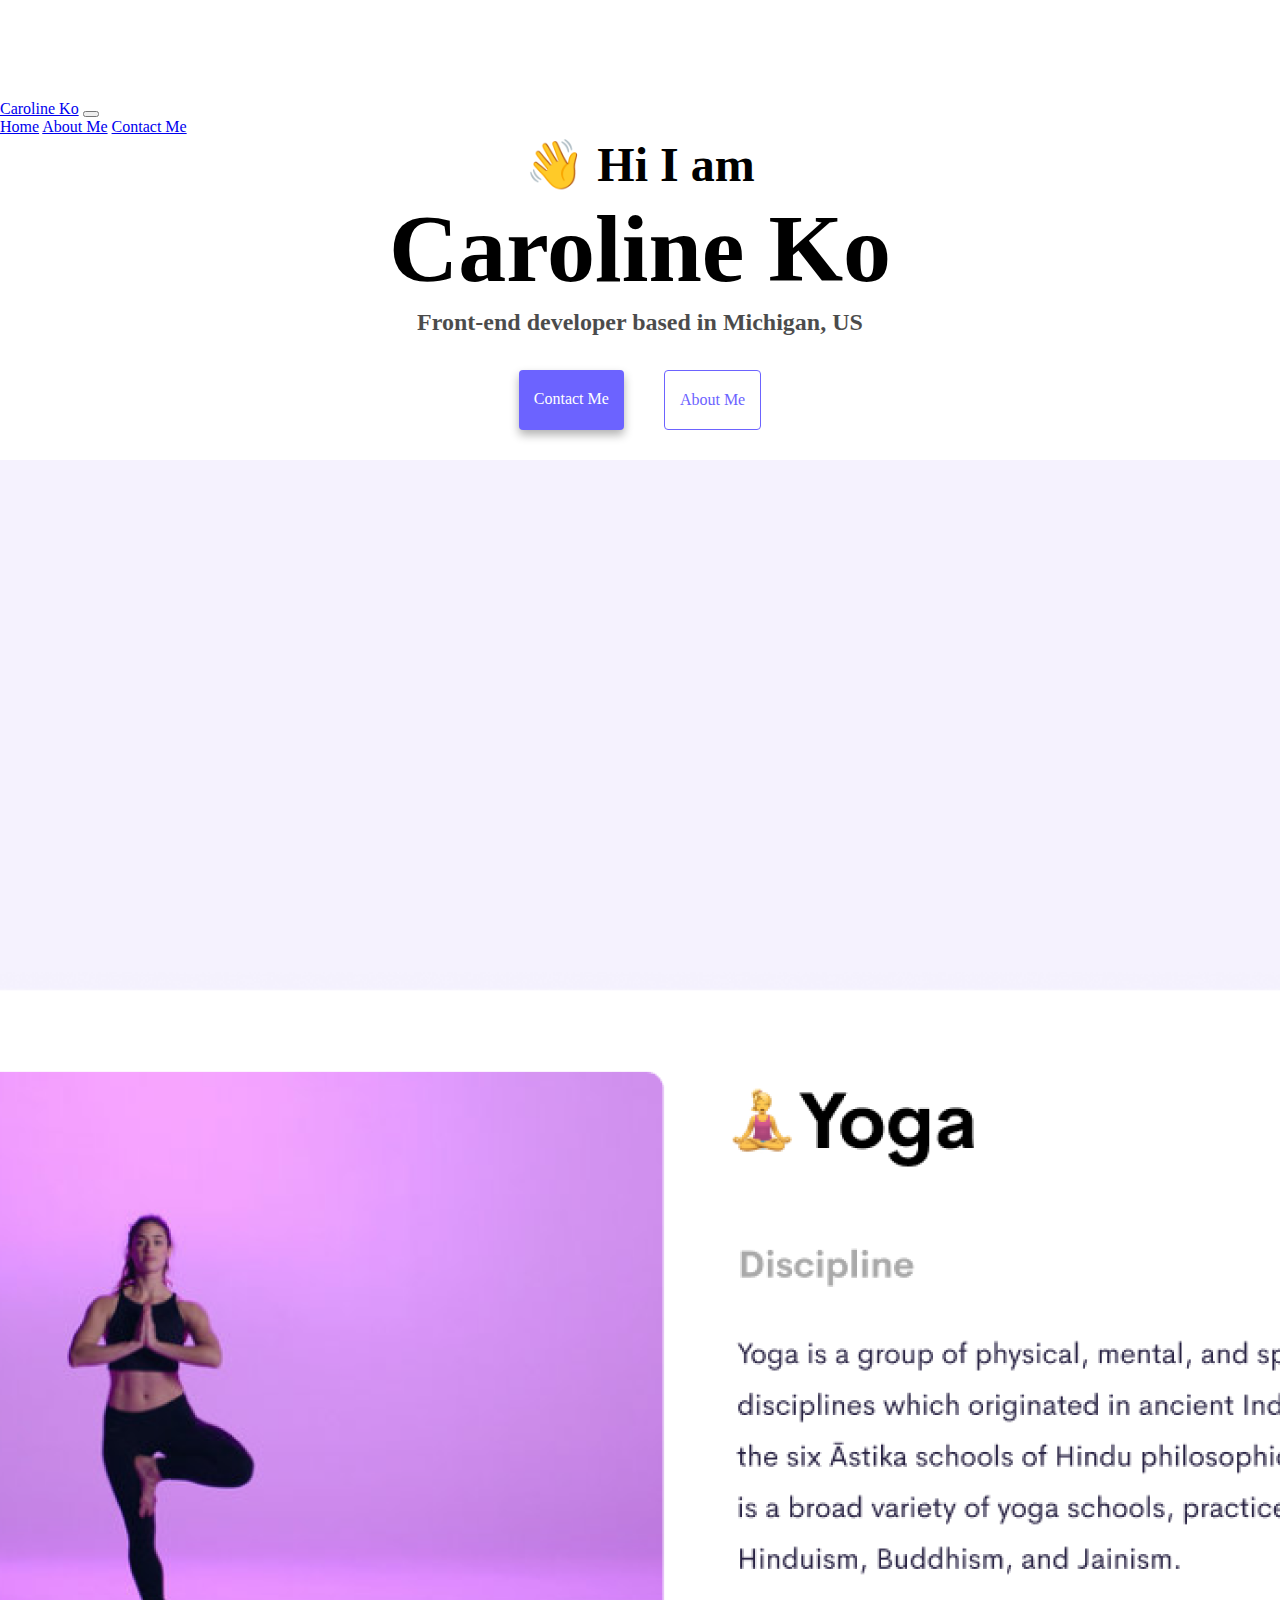
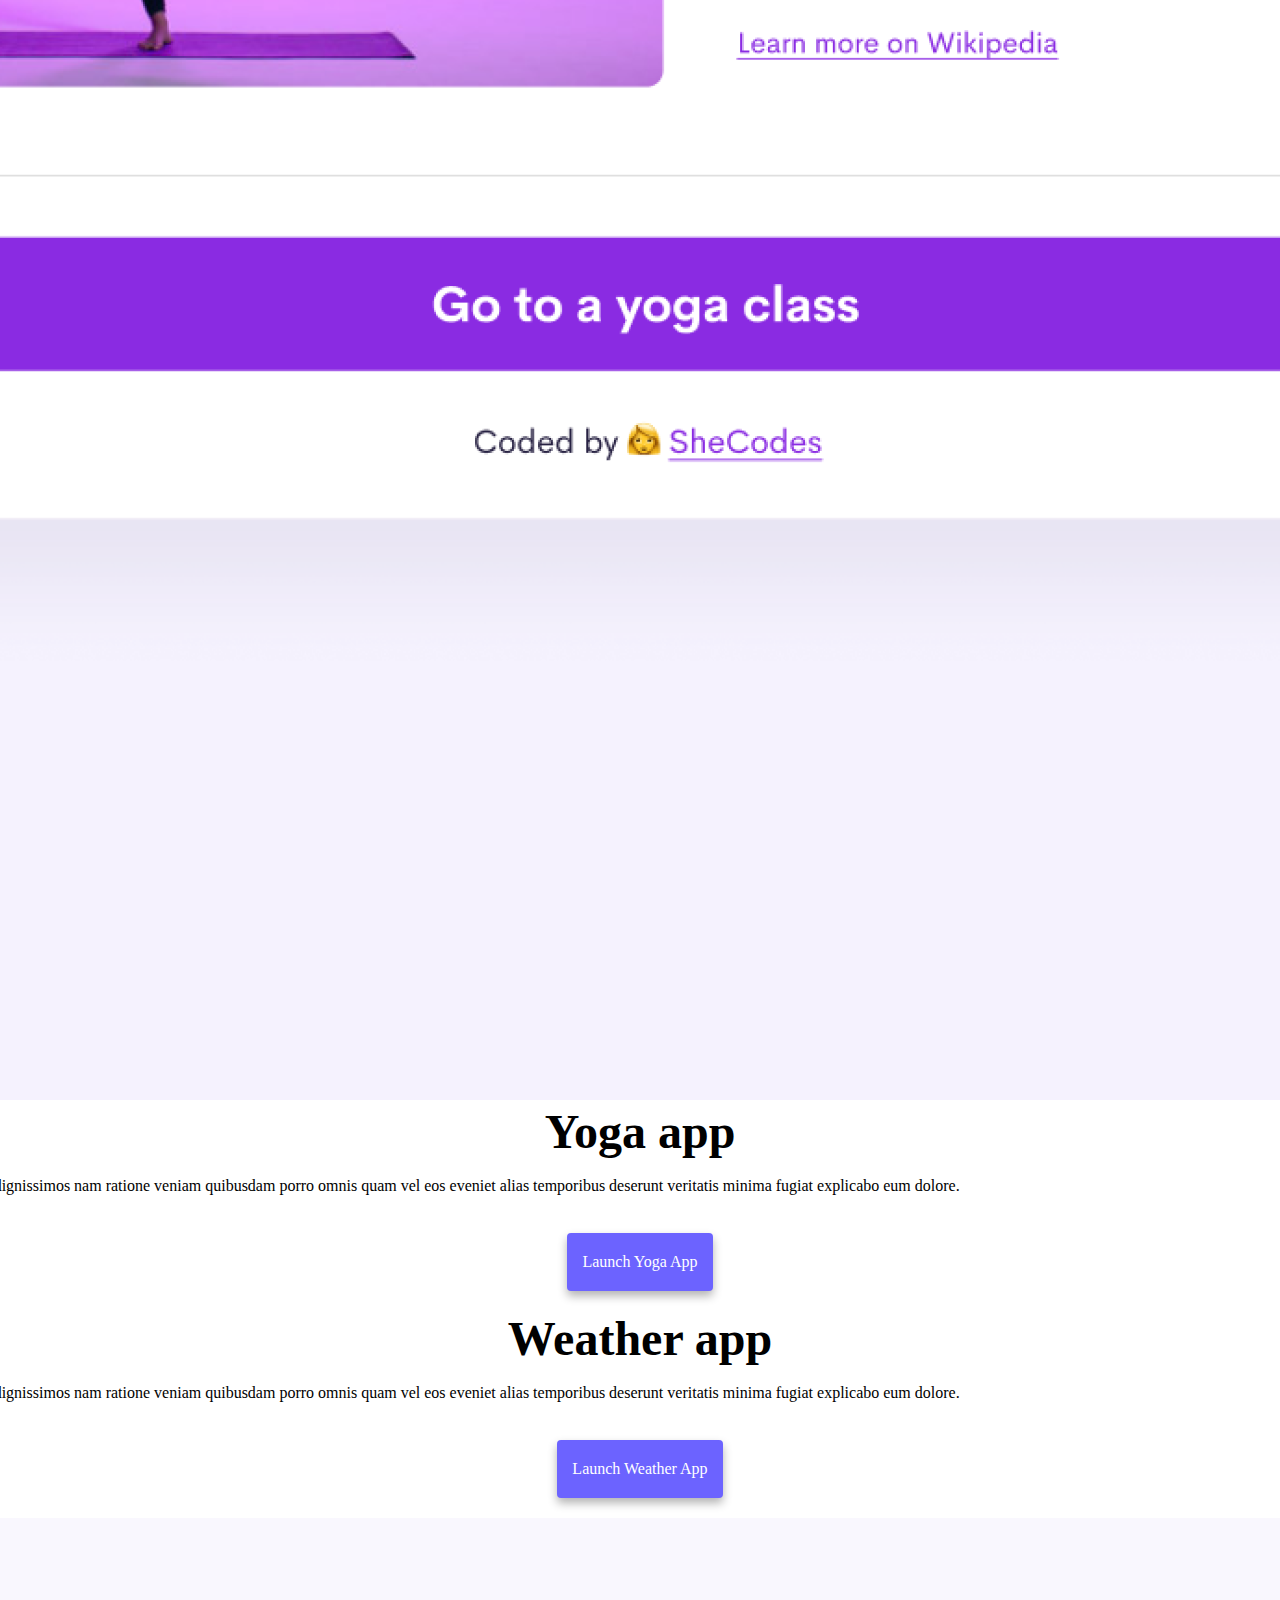
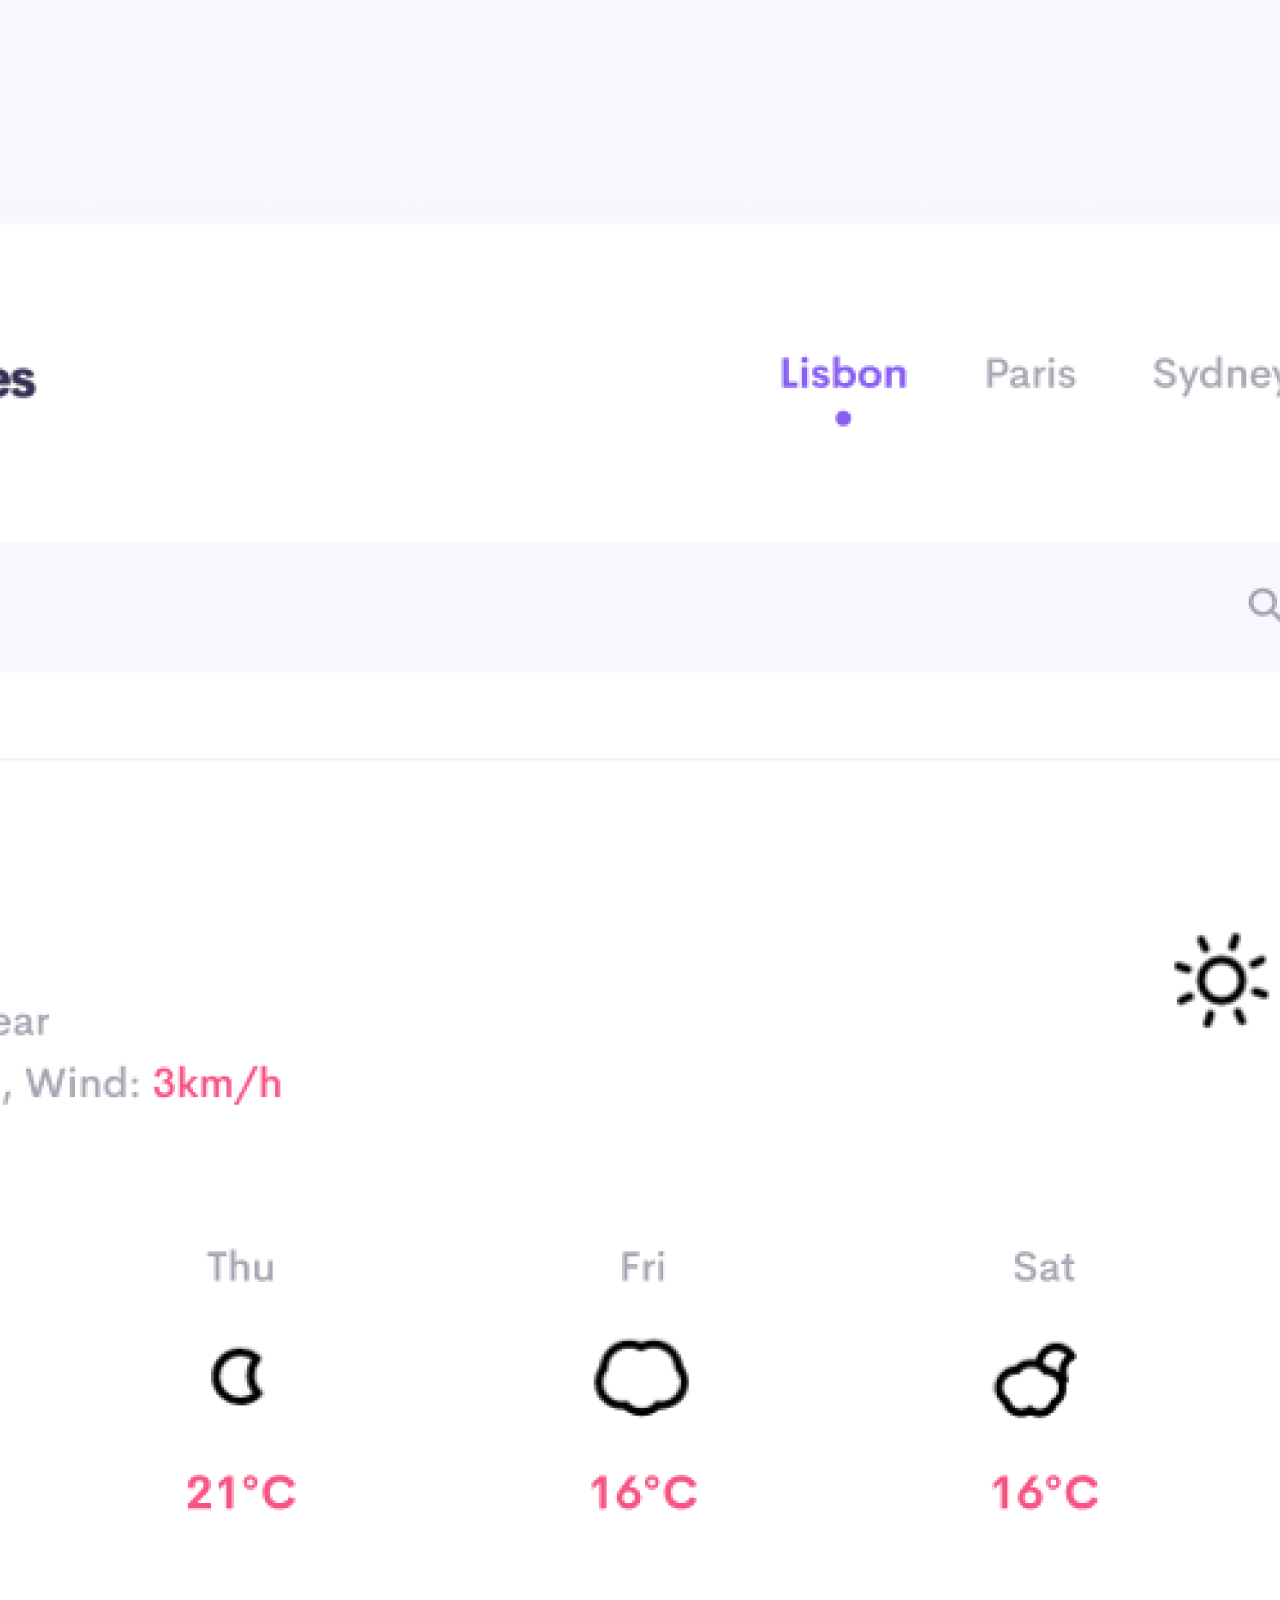
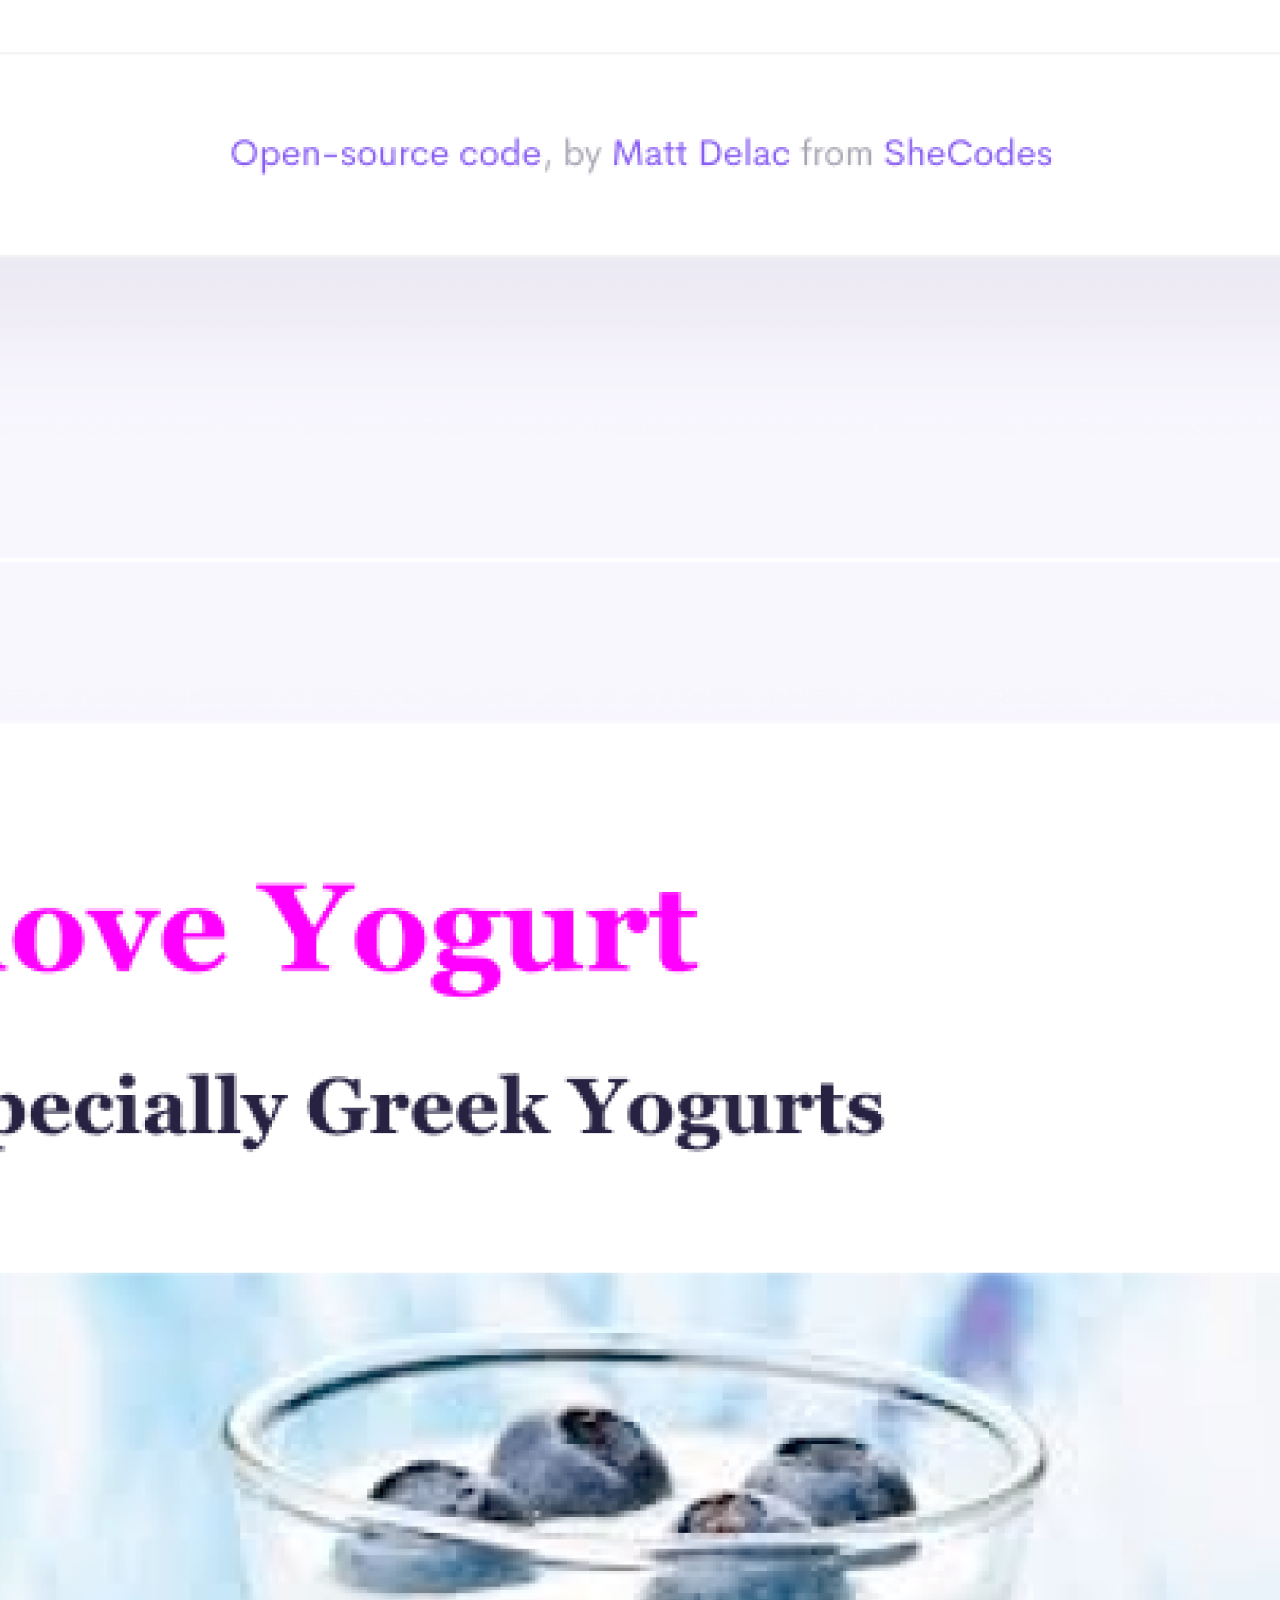
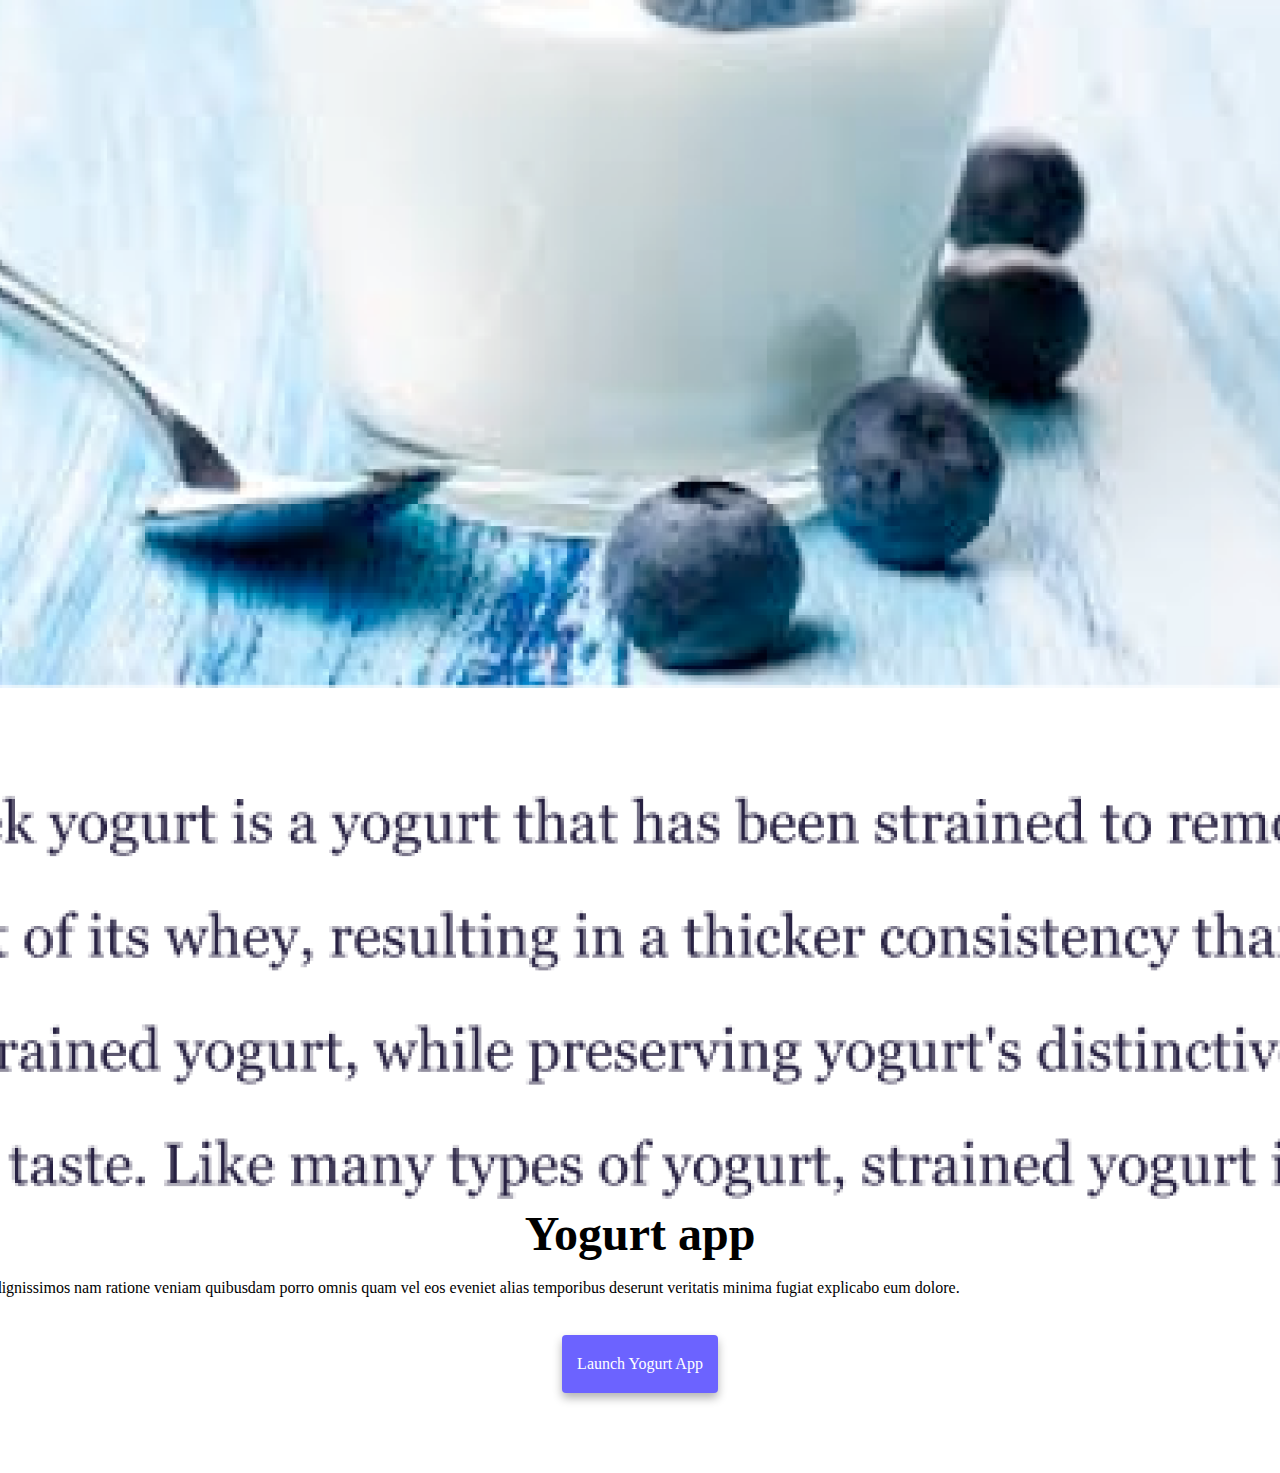
<file: index.html>
<!DOCTYPE html>
<html lang="en">
  <head>
    <meta charset="UTF-8" />
    <meta http-equiv="X-UA-Compatible" content="IE=edge" />
    <meta name="viewport" content="width=device-width, initial-scale=1.0" />
    <meta
      name="description"
      content="A front-end developer portfolio that showcases all the projects that were created utilizing javascript, html, css, bootstrap, and many more techniques."
    />
    <title>Caroline Ko - Frontend Developer</title>
    <link
      href="https://cdn.jsdelivr.net/npm/bootstrap@5.0.2/dist/css/bootstrap.min.css"
      rel="stylesheet"
      integrity="sha384-EVSTQN3/azprG1Anm3QDgpJLIm9Nao0Yz1ztcQTwFspd3yD65VohhpuuCOmLASjC"
      crossorigin="anonymous"
    />
    <link rel="stylesheet" href="styles.css" />
  </head>
  <body>
    <nav class="navbar navbar-expand-lg navbar-light bg-light fixed-top">
      <div class="container-fluid">
        <a class="navbar-brand" href="#">Caroline Ko</a>
        <button
          class="navbar-toggler"
          type="button"
          data-bs-toggle="collapse"
          data-bs-target="#navbarNavAltMarkup"
          aria-controls="navbarNavAltMarkup"
          aria-expanded="false"
          aria-label="Toggle navigation"
        >
          <span class="navbar-toggler-icon"></span>
        </button>
        <div class="collapse navbar-collapse" id="navbarNavAltMarkup">
          <div class="navbar-nav">
            <a class="nav-link active" aria-current="page" href="index.html"
              >Home</a
            >
            <a class="nav-link" href="about.html">About Me</a>
            <a class="nav-link" href="about.html#contact">Contact Me</a>
          </div>
        </div>
      </div>
    </nav>
    <div class="container"></div>
    <h2>👋 Hi I am</h2>
    <h1 class="main-heading">Caroline Ko</h1>
    <h3>Front-end developer based in Michigan, US</h3>

    <div class="navigation-links">
      <a href="about.html#contact" class="contact-link">Contact me</a>
      <a href="about.html" class="about-link">About me</a>
    </div>
    <div class="navigation-links">
      <div class="container mt-3">
        <div class="row">
          <div class="col-md-6">
            <img
              src="images/yoga.png"
              alt="yoga"
              class="img-fluid yoga-img homepage-image"
            />
          </div>
          <div class="col-md-6">
            <h2>Yoga app</h2>
            <br />
            <span class="main-paragraphs">
              Lorem ipsum dolor sit amet consectetur adipisicing elit.
              Perferendis quia, dignissimos nam ratione veniam quibusdam porro
              omnis quam vel eos eveniet alias temporibus deserunt veritatis
              minima fugiat explicabo eum dolore.
            </span>
            <br />
            <br />
            <span class="main-links">
              <a href="#" class="contact-link d-inline-block m-0">
                Launch Yoga App</a
              >
            </span>
          </div>
        </div>
        <div class="row mt-5">
          <div class="col-md-6">
            <h2>Weather app</h2>
            <br />
            <span class="main-paragraphs">
              Lorem ipsum dolor sit amet consectetur adipisicing elit.
              Perferendis quia, dignissimos nam ratione veniam quibusdam porro
              omnis quam vel eos eveniet alias temporibus deserunt veritatis
              minima fugiat explicabo eum dolore.
            </span>
            <br />
            <br />
            <span class="main-links">
              <a href="#" class="contact-link d-inline-block m-0">
                Launch Weather App</a
              >
            </span>
          </div>
          <div class="col-md-6">
            <img
              src="images/weather.png"
              alt="weather-app"
              class="img-fluid homepage-image"
            />
          </div>
        </div>
        <div class="row mt-5">
          <div class="col-md-6">
            <img
              src="images/yogurt.png"
              alt="yogurt"
              class="img-fluid homepage-image"
            />
          </div>
          <div class="col-md-6">
            <h2>Yogurt app</h2>
            <br />
            <span class="main-paragraphs">
              Lorem ipsum dolor sit amet consectetur adipisicing elit.
              Perferendis quia, dignissimos nam ratione veniam quibusdam porro
              omnis quam vel eos eveniet alias temporibus deserunt veritatis
              minima fugiat explicabo eum dolore.
            </span>
            <br />
            <br />
            <span class="main-links">
              <a href="#" class="contact-link d-inline-block m-0">
                Launch Yogurt App</a
              >
            </span>
          </div>
        </div>
      </div>
    </div>
    <script
      src="https://cdn.jsdelivr.net/npm/bootstrap@5.0.2/dist/js/bootstrap.bundle.min.js"
      integrity="sha384-MrcW6ZMFYlzcLA8Nl+NtUVF0sA7MsXsP1UyJoMp4YLEuNSfAP+JcXn/tWtIaxVXM"
      crossorigin="anonymous"
    ></script>
  </body>
</html>
</file>
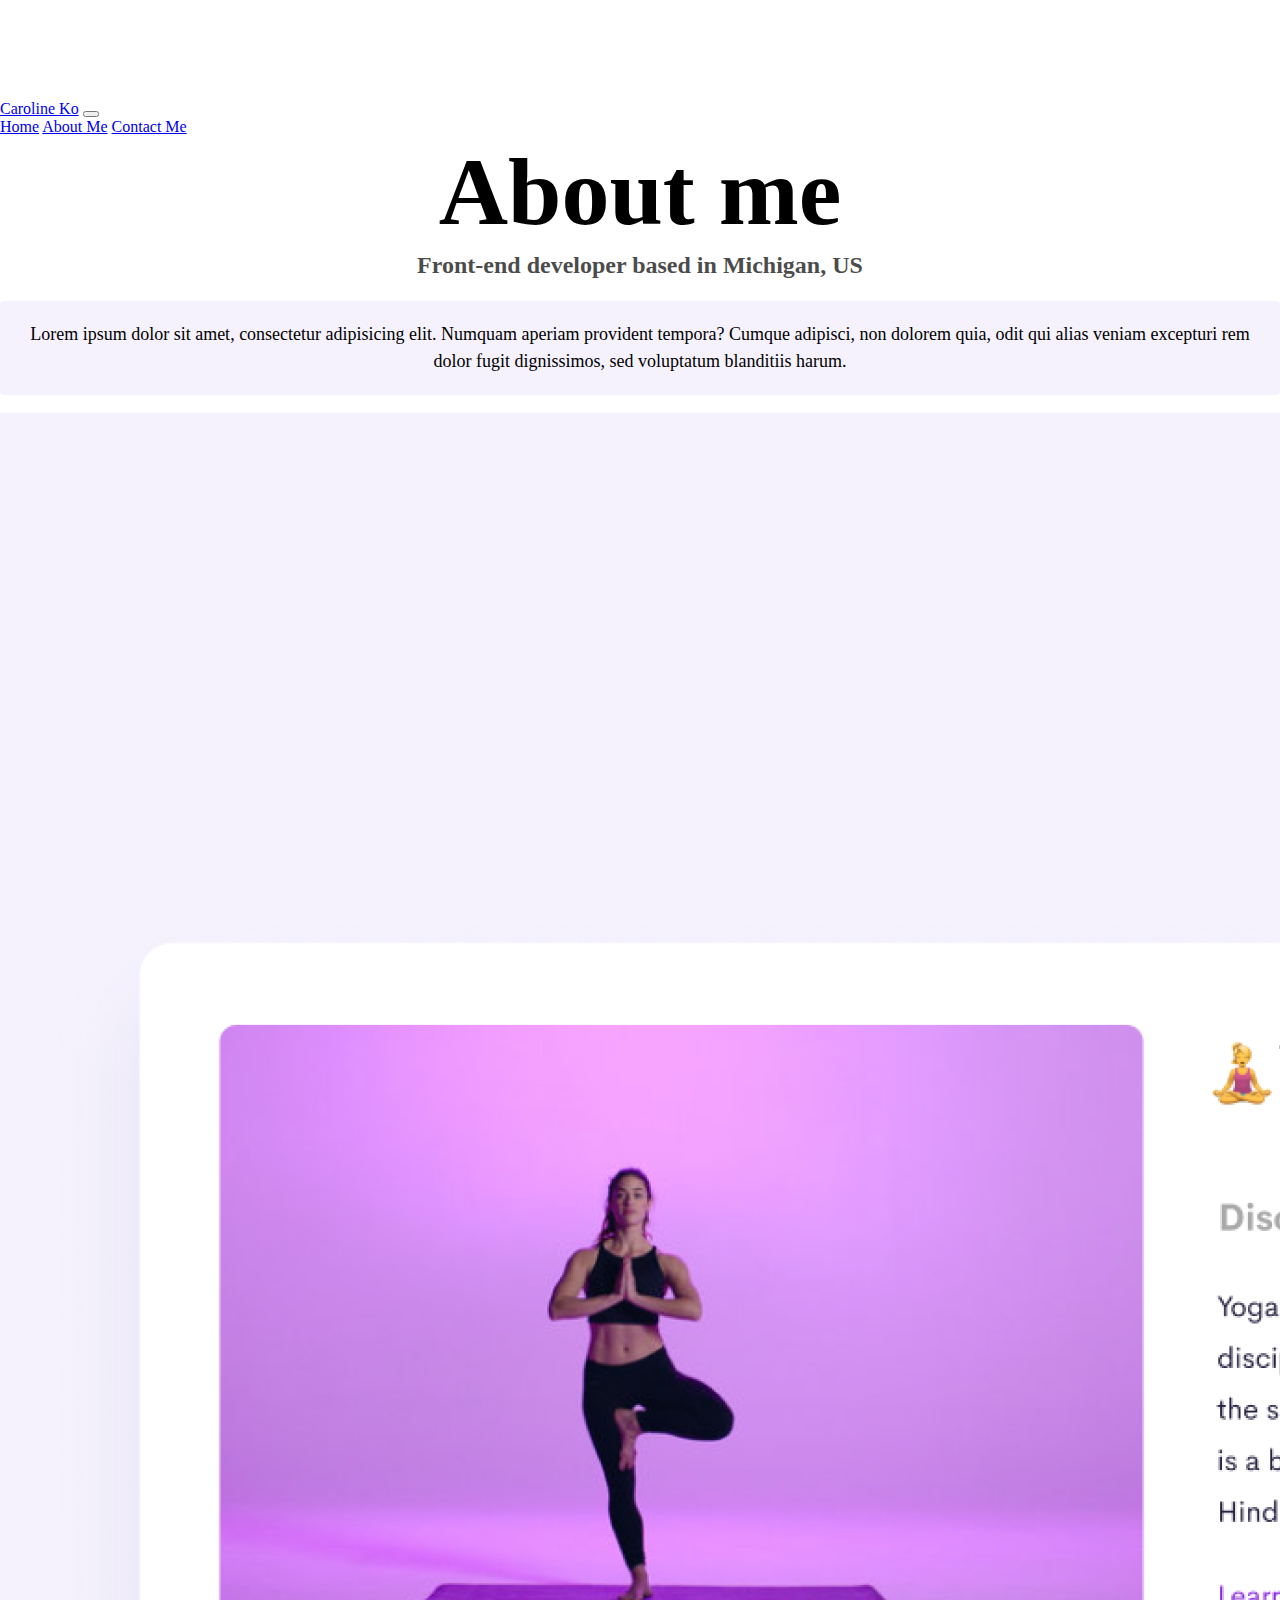
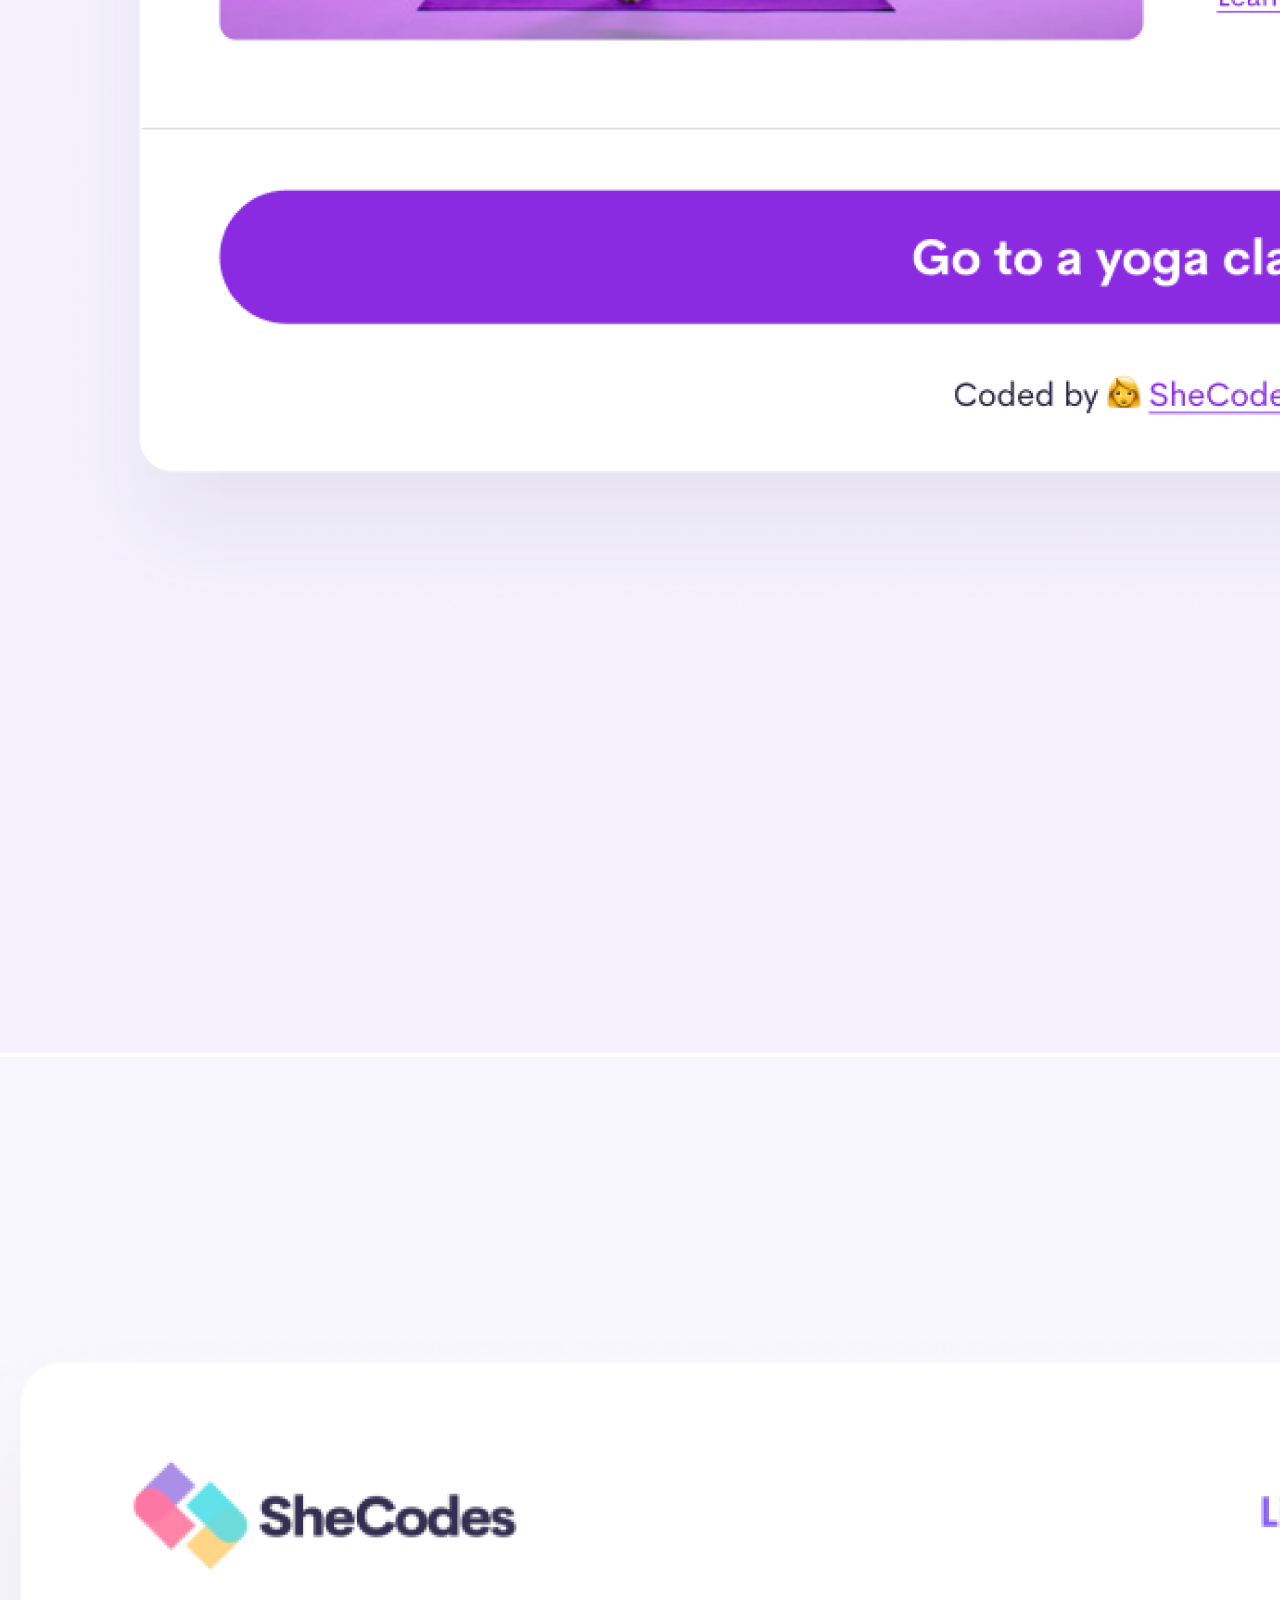
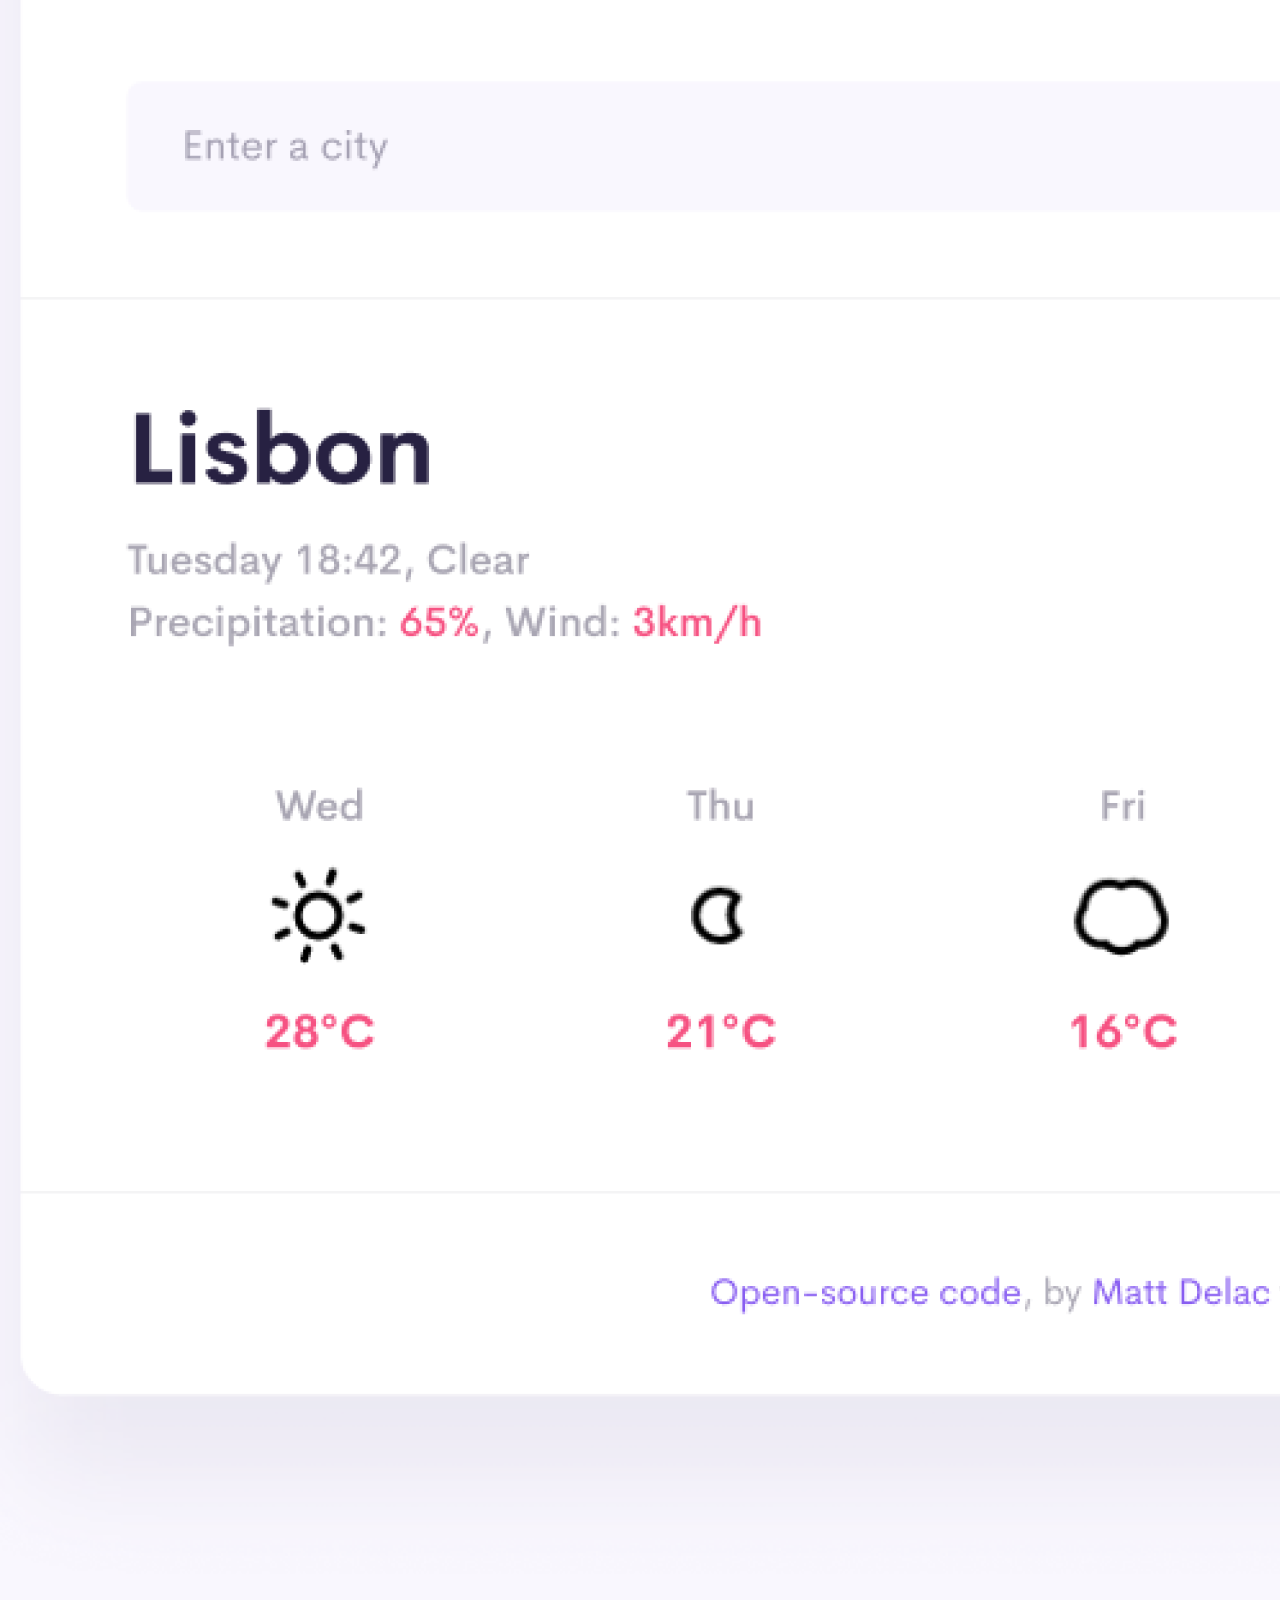
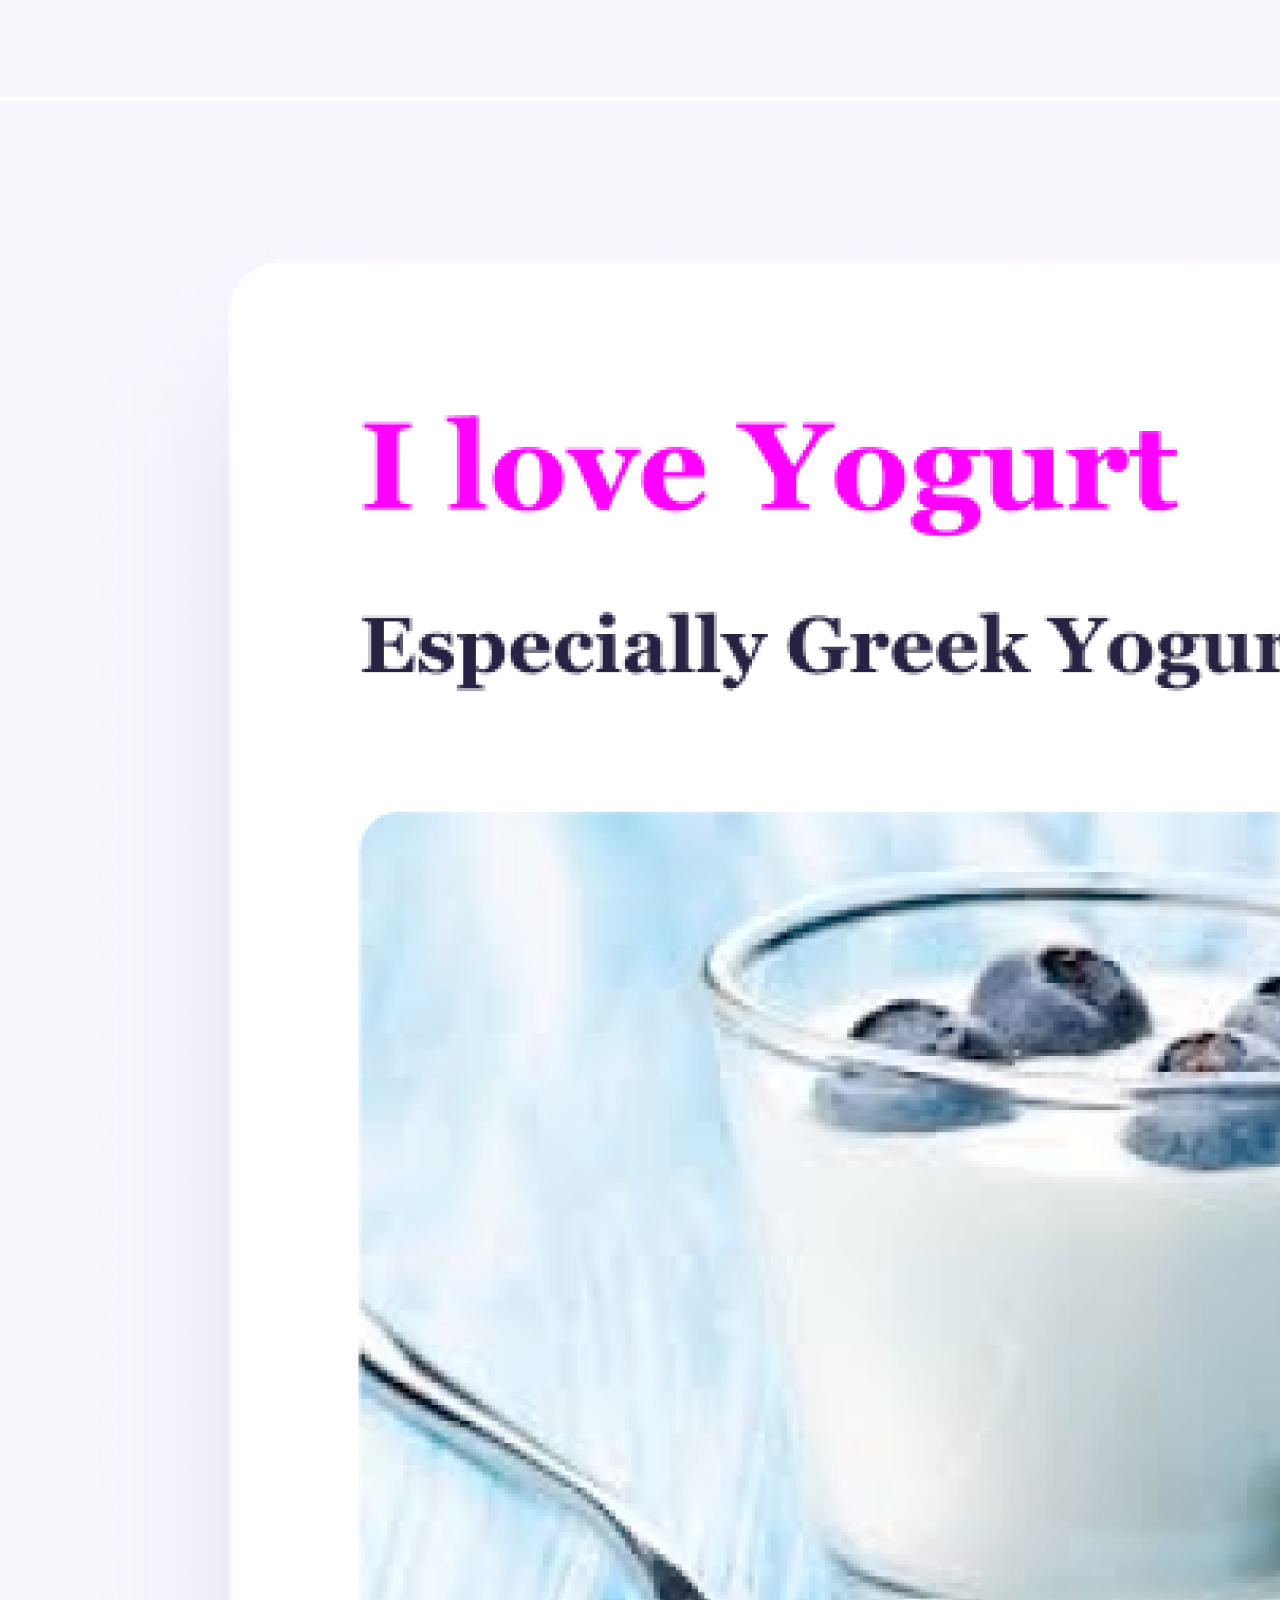
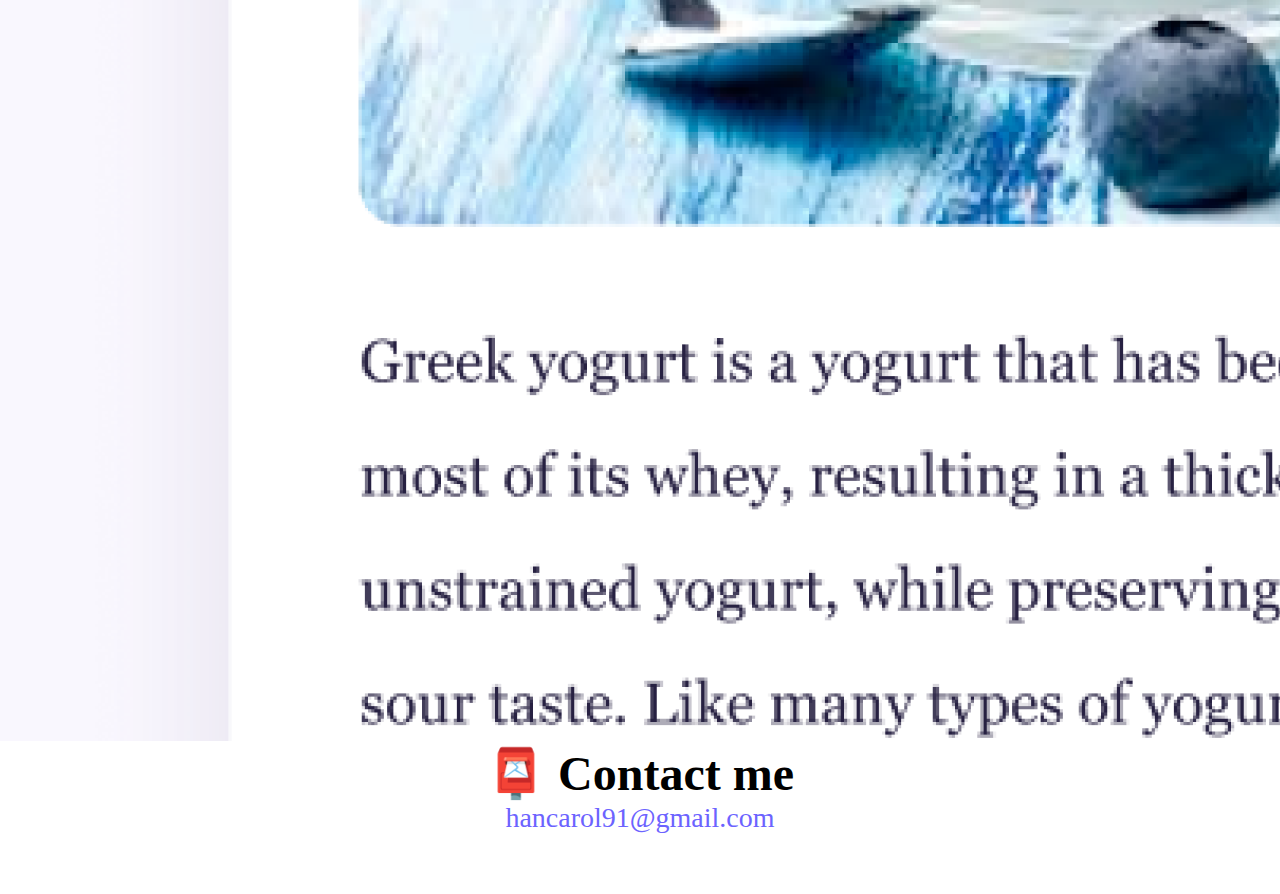
<file: about.html>
<!DOCTYPE html>
<html lang="en">
  <head>
    <meta charset="UTF-8" />
    <meta http-equiv="X-UA-Compatible" content="IE=edge" />
    <meta name="viewport" content="width=device-width, initial-scale=1.0" />
    <meta
      name="description"
      content="A front-end developer portfolio that showcases all the projects that were created utilizing javascript, html, css, bootstrap, and many more techniques."
    />

    <link
      href="https://cdn.jsdelivr.net/npm/bootstrap@5.0.2/dist/css/bootstrap.min.css"
      rel="stylesheet"
      integrity="sha384-EVSTQN3/azprG1Anm3QDgpJLIm9Nao0Yz1ztcQTwFspd3yD65VohhpuuCOmLASjC"
      crossorigin="anonymous"
    />
    <link rel="stylesheet" href="styles.css" />
    <title>About Caroline Ko - Frontend Developer</title>
  </head>
  <body>
    <nav class="navbar navbar-expand-lg navbar-light bg-light fixed-top">
      <div class="container-fluid">
        <a class="navbar-brand" href="#">Caroline Ko</a>
        <button
          class="navbar-toggler"
          type="button"
          data-bs-toggle="collapse"
          data-bs-target="#navbarNavAltMarkup"
          aria-controls="navbarNavAltMarkup"
          aria-expanded="false"
          aria-label="Toggle navigation"
        >
          <span class="navbar-toggler-icon"></span>
        </button>
        <div class="collapse navbar-collapse" id="navbarNavAltMarkup">
          <div class="navbar-nav">
            <a class="nav-link" aria-current="page" href="index.html">Home</a>
            <a class="nav-link active" href="about.html">About Me</a>
            <a class="nav-link" href="about.html#contact">Contact Me</a>
          </div>
        </div>
      </div>
    </nav>
    <h1 class="main-heading">About me</h1>
    <h3>Front-end developer based in Michigan, US</h3>
    <p class="mt-5">
      Lorem ipsum dolor sit amet, consectetur adipisicing elit. Numquam aperiam
      provident tempora? Cumque adipisci, non dolorem quia, odit qui alias
      veniam excepturi rem dolor fugit dignissimos, sed voluptatum blanditiis
      harum.
    </p>
    <div class="container mt-5">
      <div class="row">
        <div class="col-sm-4">
          <img src="images/yoga.png" alt="yoga" class="w-100 img-fluid" />
        </div>
        <div class="col-sm-4">
          <img
            src="images/weather.png"
            alt="weather-app"
            class="w-100 img-fluid"
          />
        </div>
        <div class="col-sm-4">
          <img src="images/yogurt.png" alt="yogurt" class="w-100 img-fluid" />
        </div>
      </div>
    </div>
    <div id="contact" class="mt-5">
      <h2>📮 Contact me</h2>
      <a href="mailto:[email]" class="email-link"> hancarol91@gmail.com </a>
    </div>
    <script
      src="https://cdn.jsdelivr.net/npm/bootstrap@5.0.2/dist/js/bootstrap.bundle.min.js"
      integrity="sha384-MrcW6ZMFYlzcLA8Nl+NtUVF0sA7MsXsP1UyJoMp4YLEuNSfAP+JcXn/tWtIaxVXM"
      crossorigin="anonymous"
    ></script>
  </body>
</html>
</file>
<file: styles.css>
:root {
  --primary-color: #6c63ff;
  --secondary-color: #f5f2fe;
  --box-shadow: 0 5px 10px rgba(0, 0, 0, 0.3);
}

body {
  margin: 60px auto;
  max-width: 1500px;
  margin-top: 100px;
}

h1,
h2,
h3 {
  text-align: center;
  margin: 0;
}

h1 {
  font-size: 96px;
}

h2 {
  font-size: 48px;
}

h3 {
  font-size: 24px;
  opacity: 0.7;
  line-height: 1.5;
}

p {
  background: var(--secondary-color);
  padding: 20px;
  border-radius: 4px;
  font-size: 18px;
  line-height: 1.5;
  text-align: center;
}

.navigation-links {
  display: flex;
  margin-top: 10px;
  justify-content: center;
}

.navigation-links a {
  margin: 20px;
  border-radius: 4px;
  padding: 20px 15px;
  text-decoration: none;
  text-transform: capitalize;
}

.main-links {
  display: flex;
  justify-content: center;
}

.contact-link {
  background: var(--primary-color);
  box-shadow: var(--box-shadow);
  color: white;
}

.about-link {
  color: var(--primary-color);
  border: 1px solid var(--primary-color);
}

.about-paragraphs p {
  margin: 10px;
}

.email-link {
  display: flex;
  justify-content: center;
  color: var(--primary-color);
  font-size: 28px;
  text-decoration: none;
}

.email-link:hover {
  text-decoration: underline;
}

.app-title {
  text-align: left;
  font-size: 35px;
}

@media (max-width: 770px) {
  .homepage-image {
    display: none;
  }
  .main-paragraphs {
    display: flex;
    text-align: center;
  }
  .main-heading {
    font-size: 58px;
  }

  h2 {
    font-size: 36px;

  }
  h3{
    font-size: 20px;
  }
}
</file>
